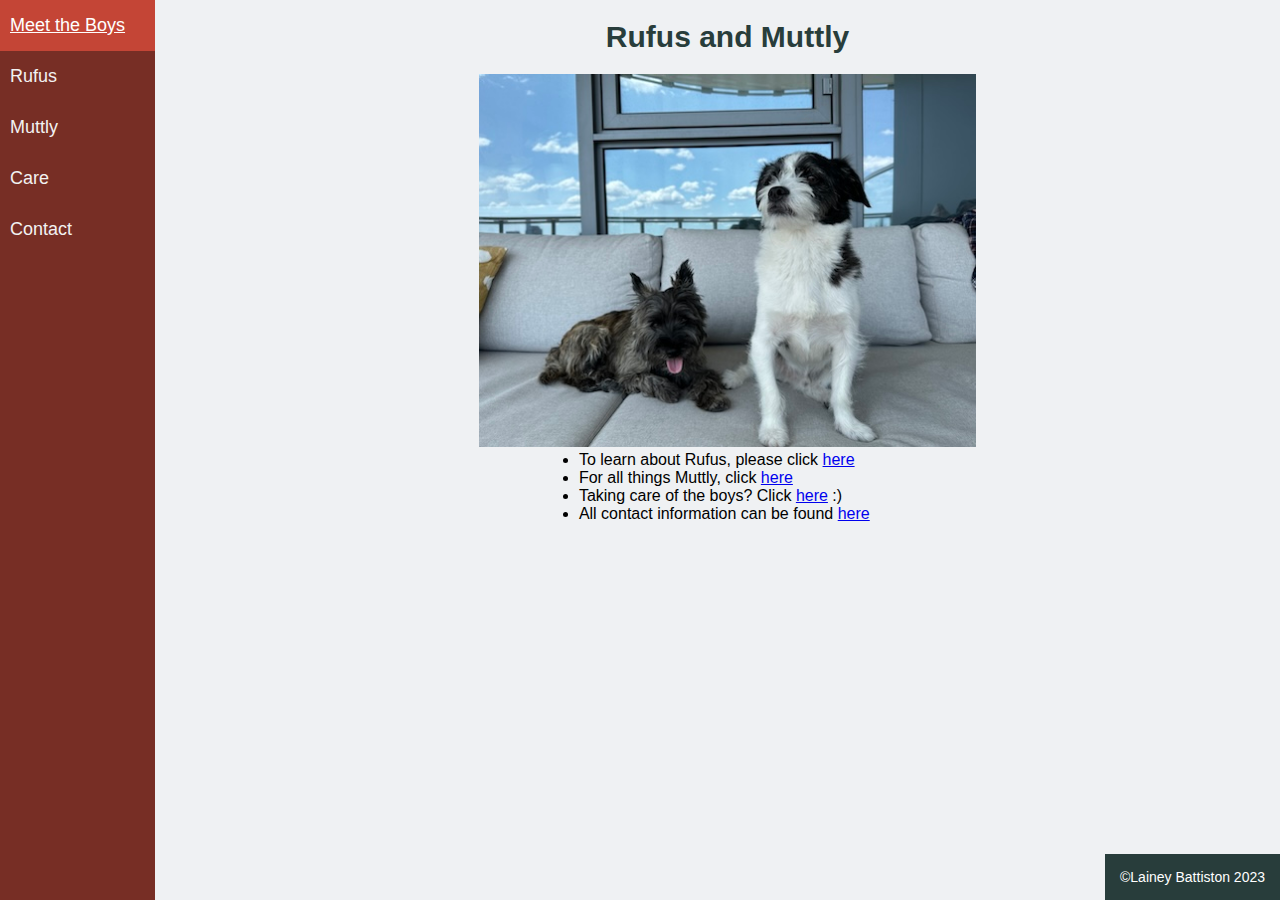
<file: index.html>
<!DOCTYPE html>
<html lang="en">

<head>
        <meta charset="utf-8">
        <title>Meet the Boys</title>
<link
rel="stylesheet" type="text/css" href="screen.css">

</head>    

<body>
 
 <div class="sidenav">
    <ul>
    <li><a class="home" href="index.html">Meet the Boys</a></li>
    <li><a href="rufus.html">Rufus</a></li>
    <li><a href="muttly.html">Muttly</a></li>
    <li><a href="careinstructions.html">Care</a></li>
    <li><a href="contactsheet.html">Contact</a></li>
            </ul> 
</div>    
    
<div class="container">
<div id="mtb">
<h1>Rufus and Muttly</h1>
<img src="boys.jpeg" alt="image of a two dogs">

<ul>
<li>To learn about Rufus, please click <a href="rufus.html">here</a></li>
<li>For all things Muttly, click <a href="muttly.html">here</a></li>
<li>Taking care of the boys? Click <a href="careinstructions.html">here</a> :)</li>
<li>All contact information can be found <a href="contactsheet.html">here</a></li>
</ul>  
    </div>    
    </div>

<div class="footer">
    <p>©Lainey Battiston 2023</p>
</div>  

</body>  
</html>
</file>
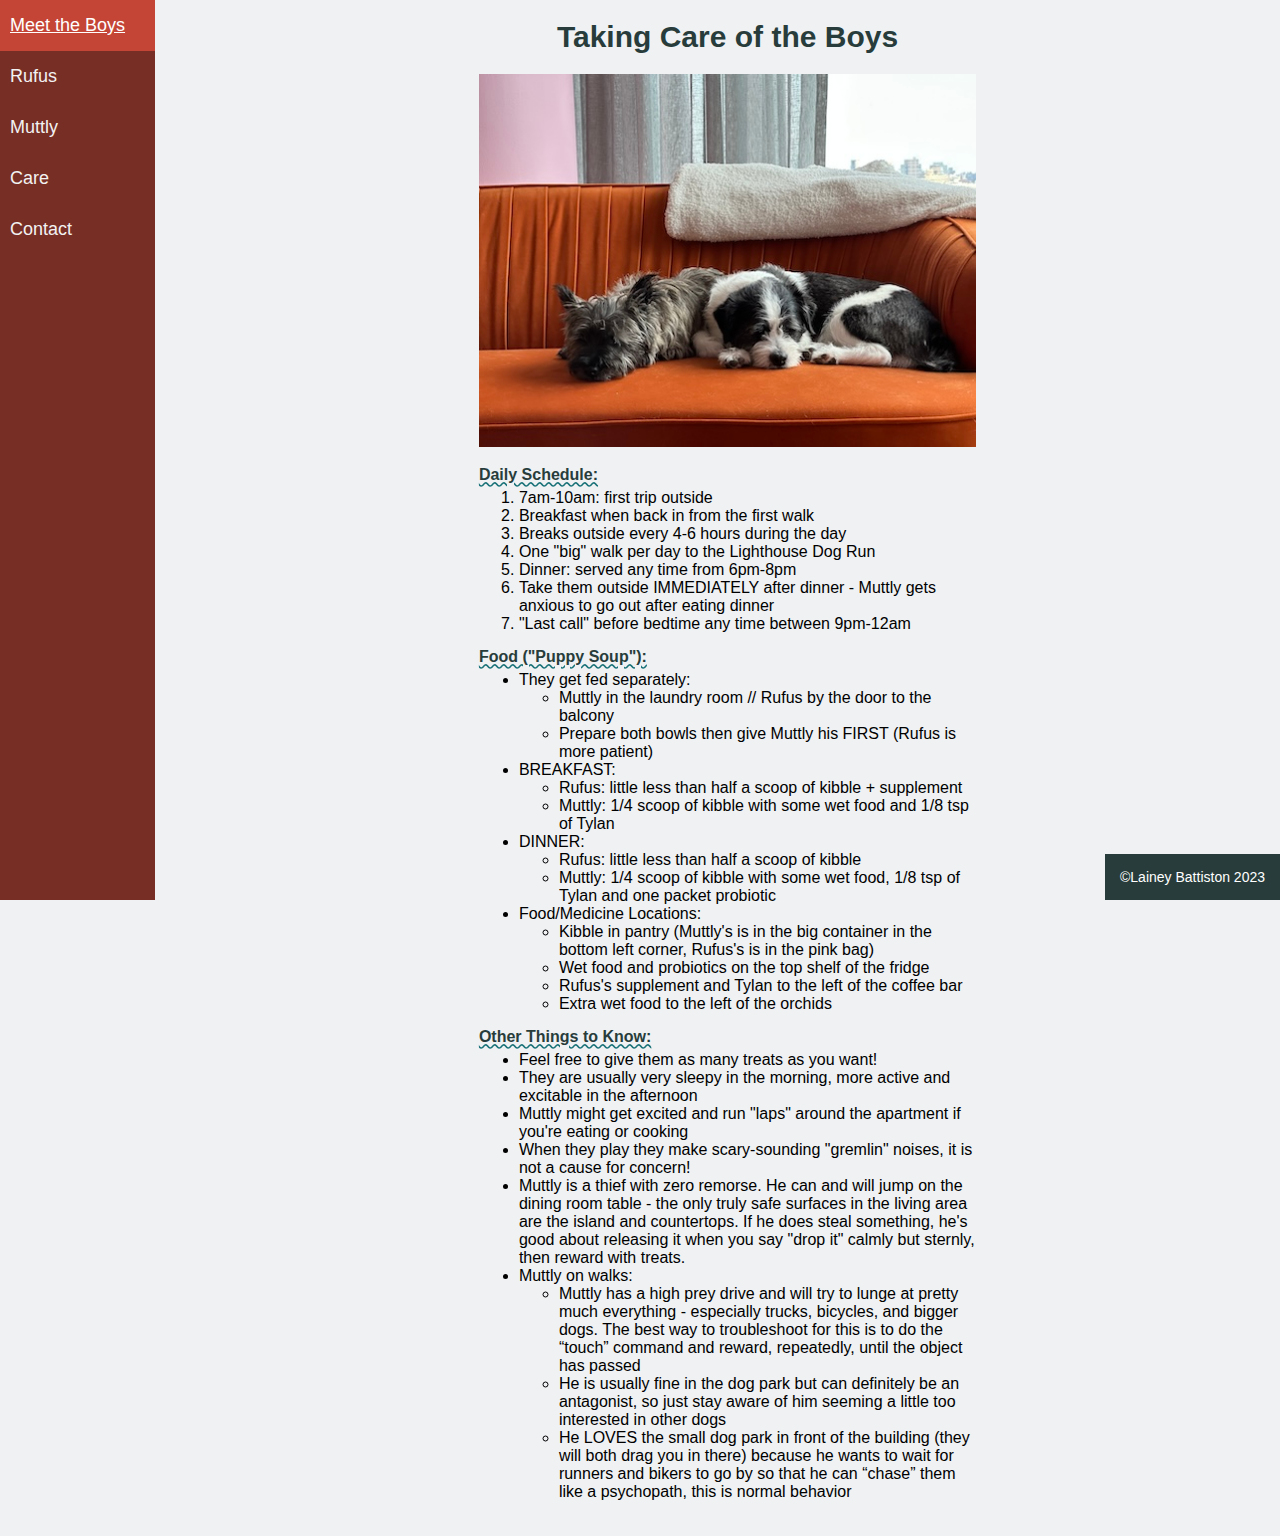
<file: careinstructions.html>
<!DOCTYPE html>
<html lang="en">
<head>
        <meta charset="utf-8">
        <title>Care Instructions</title>
<link
rel="stylesheet" type="text/css" href="screen.css">
    </head> 
       

<body>
    
<div class="sidenav">
    <ul>
    <li><a class="home" href="index.html">Meet the Boys</a></li>
    <li><a href="rufus.html">Rufus</a></li>
    <li><a href="muttly.html">Muttly</a></li>
    <li><a href="careinstructions.html">Care</a></li>
    <li><a href="contactsheet.html">Contact</a></li>
            </ul>
</div> 
    
<div class="container">
<h1>Taking Care of the Boys</h1>

    
<div id="ci">    
<img src="Buddies.JPG" alt="image of two dogs sleeping">
    
<h4>Daily Schedule:</h4>
<ol>
    <li>7am-10am: first trip outside</li>
    <li>Breakfast when back in from the first walk</li>
    <li>Breaks outside every 4-6 hours during the day</li>
    <li>One "big" walk per day to the Lighthouse Dog Run</li>
    <li>Dinner: served any time from 6pm-8pm</li>
    <li>Take them outside IMMEDIATELY after dinner - Muttly gets anxious to go out after eating dinner</li>
    <li>"Last call" before bedtime any time between 9pm-12am</li>
</ol>
    
    <h4>Food ("Puppy Soup"):</h4>
<ul>
    <li>They get fed separately:
    <ul>
        <li>Muttly in the laundry room // Rufus by the door to the balcony</li>
        <li>Prepare both bowls then give Muttly his FIRST (Rufus is more patient)</li>
    </ul>
    </li>
    <li>BREAKFAST:
    <ul>
        <li>Rufus: little less than half a scoop of kibble + supplement</li>
        <li>Muttly: 1/4 scoop of kibble with some wet food and 1/8 tsp of Tylan</li>
    </ul>
    </li>
    <li>DINNER:
    <ul>
        <li>Rufus: little less than half a scoop of kibble</li>
        <li>Muttly: 1/4 scoop of kibble with some wet food, 1/8 tsp of Tylan and one packet probiotic</li>
        </ul>
        </li>
    <li>Food/Medicine Locations:
    <ul>
        <li>Kibble in pantry (Muttly's is in the big container in the bottom left corner, Rufus's is in the pink bag)</li>
        <li>Wet food and probiotics on the top shelf of the fridge</li>
        <li>Rufus's supplement and Tylan to the left of the coffee bar</li>
        <li>Extra wet food to the left of the orchids</li>
    </ul>
</ul>
    
<h4>Other Things to Know:</h4>
<ul>
    <li>Feel free to give them as many treats as you want!</li>
    <li>They are usually very sleepy in the morning, more active and excitable in the afternoon</li> 
    <li>Muttly might get excited and run "laps" around the apartment if you're eating or cooking</li>
    <li>When they play they make scary-sounding "gremlin" noises, it is not a cause for concern!</li>
     <li>Muttly is a thief with zero remorse. He can and will jump on the dining room table - the only truly safe surfaces in the living area are the island and countertops. If he does steal something, he's good about releasing it when you say "drop it" calmly but sternly, then reward with treats. </li>
    <li>Muttly on walks:
    <ul>
        <li>Muttly has a high prey drive and will try to lunge at pretty much everything - especially trucks, bicycles, and bigger dogs. The best way to troubleshoot for this is to do the “touch” command and reward, repeatedly, until the object has passed</li>
        <li>He is usually fine in the dog park but can definitely be an antagonist, so just stay aware of him seeming a little too interested in other dogs</li>
        <li>He LOVES the small dog park in front of the building (they will both drag you in there) because he wants to wait for runners and bikers to go by so that he can “chase” them like a psychopath, this is normal behavior</li>
    </ul>
</ul>

</div>    
    </div>
    
<div class="footer">
    <p>©Lainey Battiston 2023</p>
</div>      

</body>
</html>
</file>
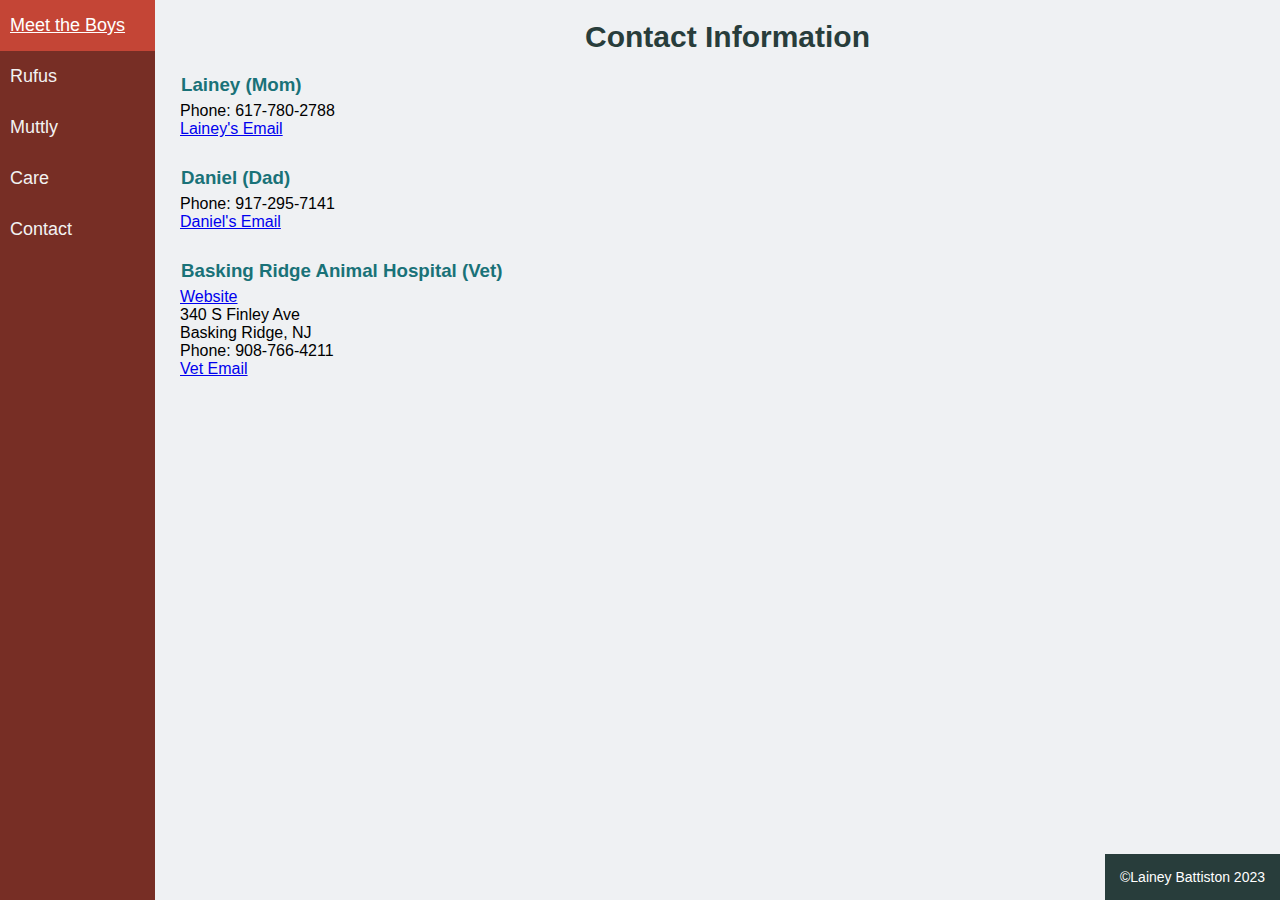
<file: contactsheet.html>
<!DOCTYPE html>
<html lang="en">
<head>
        <meta charset="utf-8">
        <title>Care Instructions</title>
<link
rel="stylesheet" type="text/css" href="screen.css">
    </head>       
    
<body>
    
<div class="sidenav">
   <ul>
    <li><a class="home" href="index.html">Meet the Boys</a></li>
    <li><a href="rufus.html">Rufus</a></li>
    <li><a href="muttly.html">Muttly</a></li>
    <li><a href="careinstructions.html">Care</a></li>
    <li><a href="contactsheet.html">Contact</a></li>
            </ul>
</div>  

<div class="container">
<h1>Contact Information</h1>

<h3>Lainey (Mom)</h3>
<p>Phone: 617-780-2788
<br><a href="mailto:laineybattiston@gmail.com">Lainey's Email</a></p>
 <br>
<h3>Daniel (Dad)</h3>
<p>Phone: 917-295-7141
<br><a href="mailto:danieltrin23@gmail.com">Daniel's Email</a></p>
    <br>
<h3>Basking Ridge Animal Hospital (Vet)</h3>
<p><a href="https://baskingridgeanimalhospital.com/">Website</a>
<br>340 S Finley Ave<br> Basking Ridge, NJ
<br>Phone: 908-766-4211
<br><a href="mailto:receptionbrah@gmail.com">Vet Email</a></p>    
 </div>
    
<div class="footer">
    <p>©Lainey Battiston 2023</p>
</div>      

</body>    
</html>
</file>
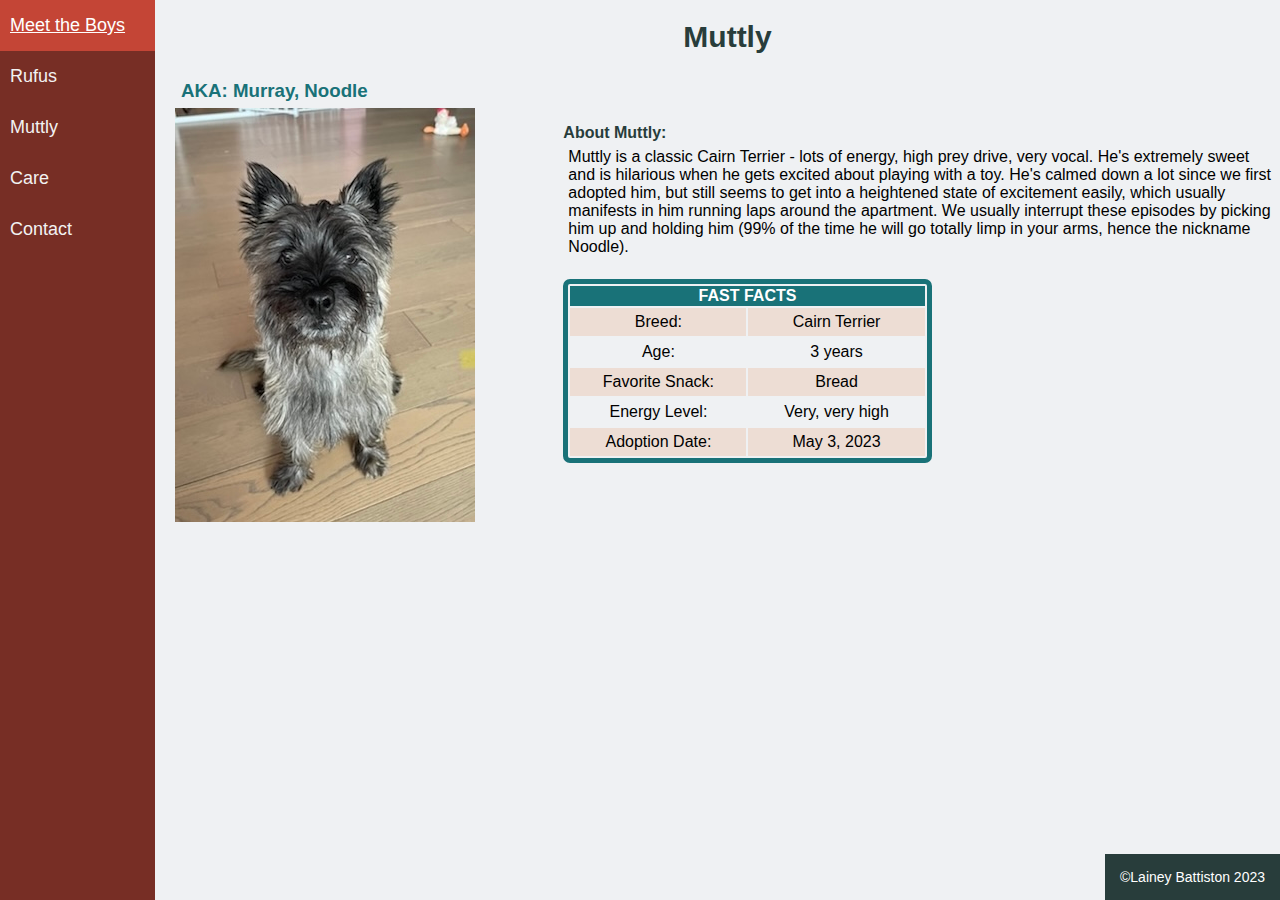
<file: muttly.html>
<!DOCTYPE html>
<html lang="en">

<head>
        <meta charset="utf-8">
        <title>Muttly</title>
<link
rel="stylesheet" type="text/css" href="screen.css">
</head>
    
<body>

<div class="sidenav">
   <ul>
    <li><a class="home" href="index.html">Meet the Boys</a></li>
    <li><a href="rufus.html">Rufus</a></li>
    <li><a href="muttly.html">Muttly</a></li>
    <li><a href="careinstructions.html">Care</a></li>
    <li><a href="contactsheet.html">Contact</a></li>
            </ul>
</div>         
    
<div class="container">

<h1>Muttly</h1>
    
<div class="flex-container">
<div class="flex-child-left">    
<h3>AKA: Murray, Noodle</h3>
    
<img src="Muttly.jpeg" alt="image of one grey dog">
    </div>
    
<div class="flex-child-right">    
<h4>About Muttly:</h4>

<p>Muttly is a classic Cairn Terrier - lots of energy, high prey drive, very vocal. He's extremely sweet and is hilarious when he gets excited about playing with a toy. He's calmed down a lot since we first adopted him, but still seems to get into a heightened state of excitement easily, which usually manifests in him running laps around the apartment. We usually interrupt these episodes by picking him up and holding him (99% of the time he will go totally limp in your arms, hence the nickname Noodle).</p>
<br>
<div class="facttable">
    <table style="width:100%">
        <tr>
            <th colspan="2">FAST FACTS</th>
        </tr>
        <tr>
            <td style="width:50%">Breed:</td>
            <td>Cairn Terrier</td>
        </tr>
        <tr>
            <td>Age:</td>
            <td>3 years</td>
        </tr>
          <tr>
            <td>Favorite Snack:</td>
            <td>Bread</td>
        </tr>   
        <tr>    
            <td>Energy Level:</td>
            <td>Very, very high</td>
        </tr>
        <tr>    
            <td>Adoption Date:</td>
            <td>May 3, 2023</td>
        </tr>
        </table>
   </div>
    </div>
    </div>
    </div>

    
<div class="footer">
    <p>©Lainey Battiston 2023</p>
</div>      
    
</body>    
</html>
</file>
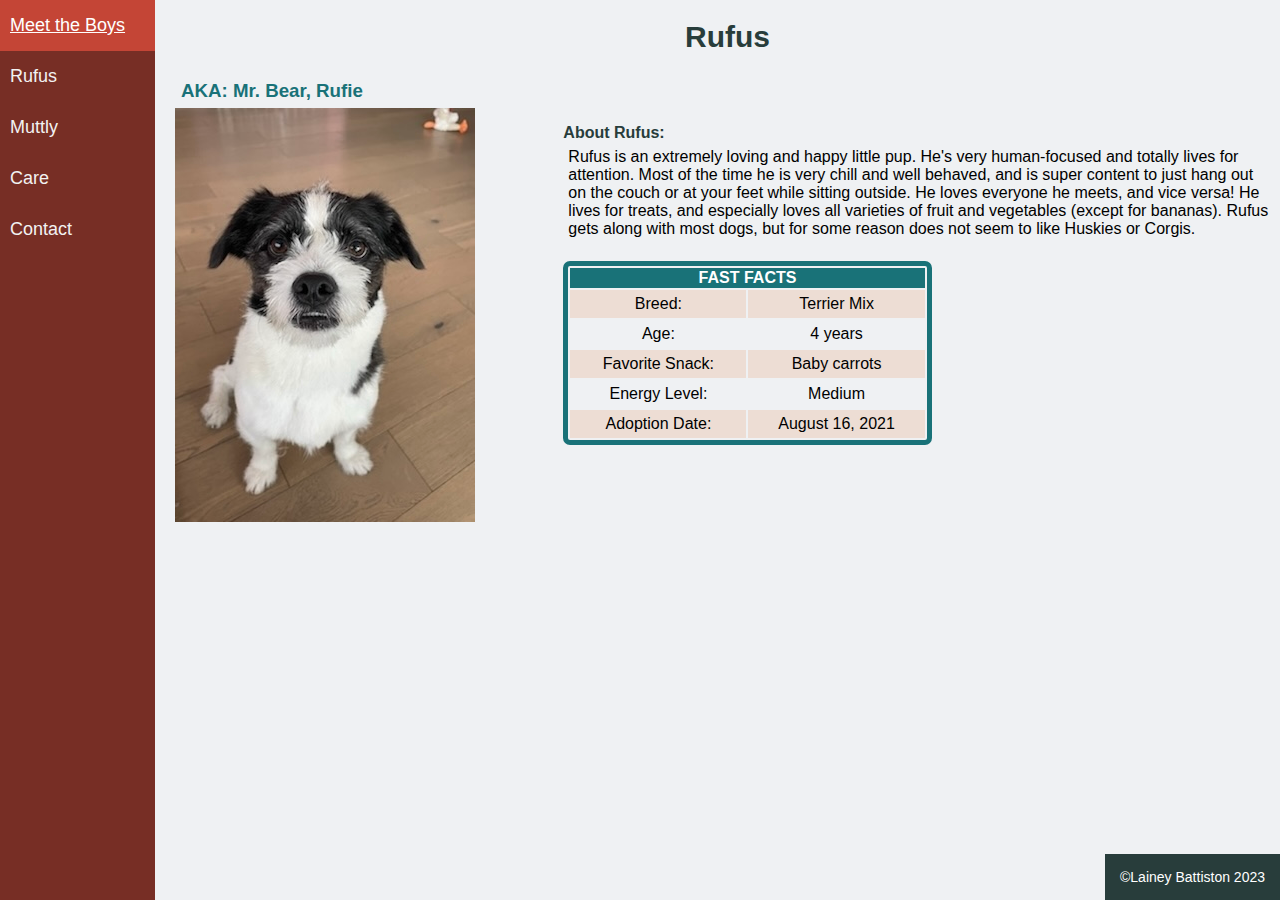
<file: rufus.html>
<!DOCTYPE html>
<html lang="en">

<head>
        <meta charset="utf-8">
        <title>Rufus</title>
<link
rel="stylesheet" type="text/css" href="screen.css">
</head> 
   
<body>    
<div class="sidenav">
  <ul>
    <li><a class="home" href="index.html">Meet the Boys</a></li>
    <li><a href="rufus.html">Rufus</a></li>
    <li><a href="muttly.html">Muttly</a></li>
    <li><a href="careinstructions.html">Care</a></li>
    <li><a href="contactsheet.html">Contact</a></li>
            </ul>
</div>          

<div class="container">
<h1>Rufus</h1>


<div class="flex-container">
<div class="flex-child-left">
<h3>AKA: Mr. Bear, Rufie</h3>
<div class="biopic"><img src="Rufus.jpeg" alt="image of one black and white dog"></div>
    </div>


<div class="flex-child-right">
<h4>About Rufus:</h4>

<p>Rufus is an extremely loving and happy little pup. He's very human-focused and totally lives for attention. Most of the time he is very chill and well behaved, and is super content to just hang out on the couch or at your feet while sitting outside. He loves everyone he meets, and vice versa! He lives for treats, and especially loves all varieties of fruit and vegetables (except for bananas). Rufus gets along with most dogs, but for some reason does not seem to like Huskies or Corgis.</p>
<br>    
<div class="facttable">
    <table style="width:100%">
        <tr>
            <th colspan="2">FAST FACTS</th>
        </tr>
        <tr>
            <td style="width:50%">Breed:</td>
            <td>Terrier Mix</td>
        </tr>
        <tr>
            <td>Age:</td>
            <td>4 years</td>
        </tr>
        <tr>
            <td>Favorite Snack:</td>
            <td>Baby carrots</td>
        </tr>
        <tr>    
            <td>Energy Level:</td>
            <td>Medium</td>
        </tr>
        <tr>    
            <td>Adoption Date:</td>
            <td>August 16, 2021</td>
        </tr>
        </table>

    </div>
    </div>
    </div>
    </div>
   
    
<div class="footer">
    <p>©Lainey Battiston 2023</p>
</div>      
    
    
</body>    
</html>
</file>
<file: screen.css>
/* Background and Layout - General */
body {
    background-color: #eff1f3;
    margin-top: 10px;
    margin-bottom: 20px;
    margin-left: 0;
    margin-right: 0;
} 

p {
    margin: 5px;
}

.container {
    padding-left: 175px;
    padding-bottom: 15px;
}

ol, ul {
    margin: 0;
}


/* Meet the Boys Layout */
#mtb {
    display: block;
    margin-left: auto;
    margin-right: auto;
    max-width: 800px;
    width: 45%;
}

#mtb ul{
    margin-left: 60px;
}

#mtb img{
    max-width: 100%;
    height: auto;
}

/* Rufus and Muttly Layout */

.flex-container {
    display: flex;
    flex-direction: row;
    column-gap: 30px;
}


.flex-child-left {
    flex: 1 1 0;
}

.flex-child-right {
    flex: 2 1 0;
}

.facttable {
    width: 50%;
    border: 2px solid; 
    border-color: #197278;
    border-radius: 7px;
    border-width: 5px;
}

.facttable th{
    background-color: #197278;
    color: white;
}


.facttable td {
    text-align: center;
    padding: 5px;
    width:auto;
}

.facttable tr:nth-child(even) {
    background-color: #edddd4;
}

/* Care instructions Layout */
#ci {
    display: block;
    margin-left: auto;
    margin-right: auto;
    max-width: 800px;
    width: 45%;
}

#ci h4 {
    margin-top: 15px;
    margin-bottom: 5px;
    text-decoration: underline;
    text-decoration-color: #197278;
    text-decoration-style: wavy;
}

#ci img {
    max-width: 100%;
        height: auto;
}


/* Font */
* {
    font-family: "Tahoma", "Arial", sans-serif;
}

/* Navigation Bar */
.sidenav ul{
    position: fixed;
    top: 0;
    left: 0;
    height: 100%;
    list-style-type: none;
    margin: 0;
    padding: 0;
    overflow: auto;
    background-color: #772e25;

}

.sidenav a {
    color: #f2f2f2;
    padding-top: 15px;
    padding-bottom: 15px;
    padding-left: 10px;
    padding-right: 30px;
    text-decoration: none;
    font-size: 18px;
    display: block;
}

.sidenav a:hover {
    background-color: #eff1f3;
    color: #283d3b;
    width: 100%;
}

.sidenav a.home {
    background-color: #c44536;
    color: white;
}

.sidenav a.home:hover {
    text-decoration: underline;
}


/* Headers */
h1 {
    color: #283d3b;
    text-align:center;
    font-size: 30px;
}

h3 {
    color: #197278;
    margin: 6px;
}

h4 {
    color: #283d3b;
    margin-top: 50px;
    margin-bottom: 6px;
}

/* Footer */
.footer {
    position:fixed;
    bottom: 0;
    right: 0;
    margin: 0;
    padding: 0;
    background-color: #283d3b;
    color: white;
    text-align: center;
}

.footer p {
    font-size: 14px;
    padding: 15px;
    margin: 0;
}
</file>
